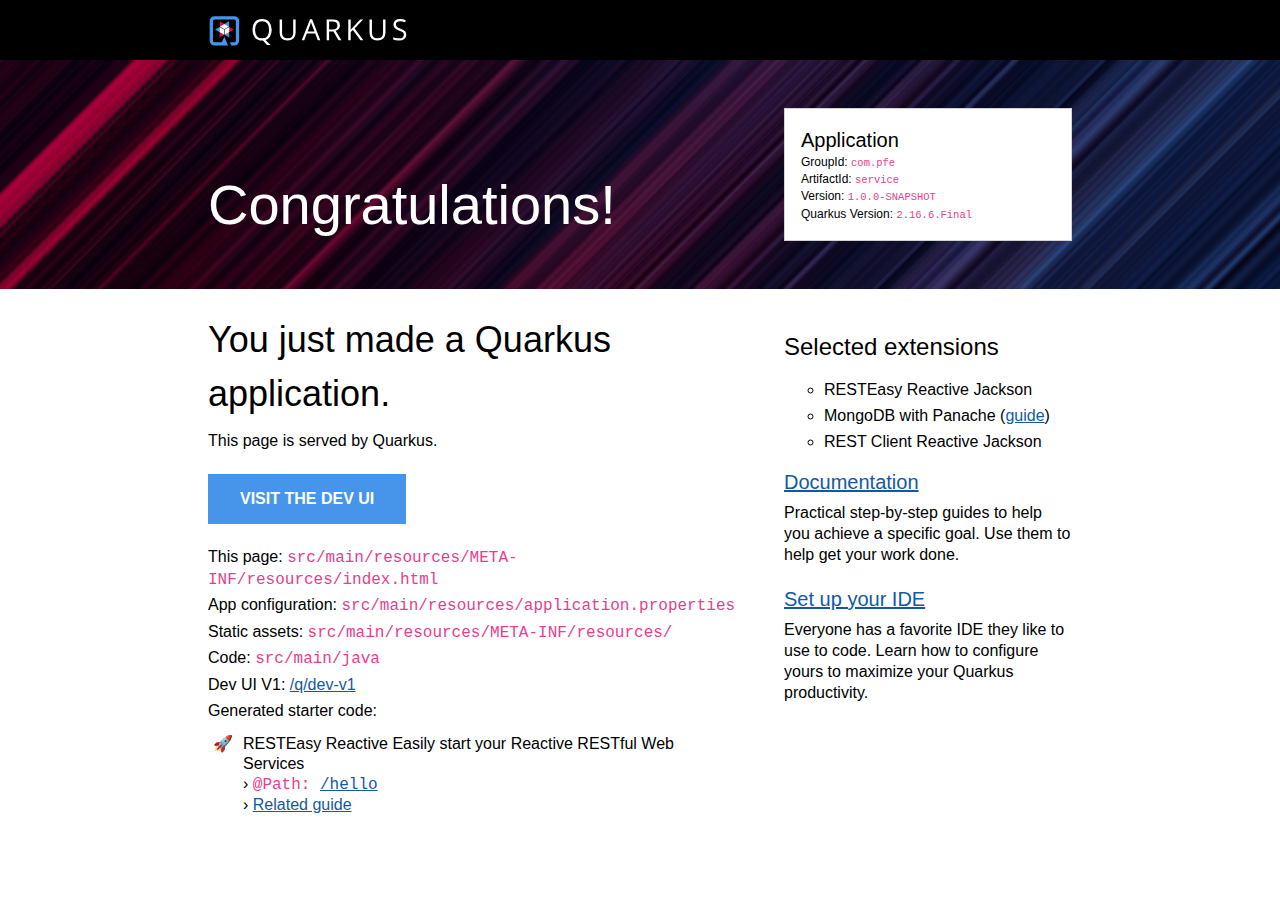
<file: event/src/main/resources/META-INF/resources/index.html>
<!DOCTYPE html>
<html lang="en">
    <head>
        <meta charset="UTF-8">
        <title>service - 1.0.0-SNAPSHOT</title>
        <style>
            body {
                margin: 0;
                font-family: Roboto, "Helvetica Neue", Arial, sans-serif;
            }
            code {
                font-family: "Courier New", monospace;
                color: #e83e8c;
                word-break: break-word;
            }
            h1, h2, h3, h4, h5, h6 {
                margin-bottom: 0.5rem;
                font-weight: 400;
                line-height: 1.5;
            }
            h1 { font-size: 2.25rem; }
            h2 { font-size: 1.6rem }
            h3 { font-size: 1.5rem }
            h4 { font-size: 1.4rem }
            h5 { font-size: 1.25rem }
            h6 { font-size: 1rem }
            p {
                padding: .15rem 0;
                margin: 0;
                line-height: 1.3rem;
            }
            a {
                text-decoration: underline;
                color: #1259A5;
            }
            a:hover, a:active { color: #c00; }
            .grid {
                display: grid;
                grid-template-columns: repeat(12, 1fr);
                clear: both;
            }
            .header-wrapper {
                padding: 0 13rem;
                background: black;
            }
            .banner-wrapper {
                padding: 0 13rem;
                background: url([data-uri]) repeat-x, #0D1C2C;
            }
            .content-wrapper {
                padding: 0 13rem;
                background: white;
            }
            .header {
                background-position: 0 1rem;
                min-height: 60px;
                grid-column: span 12;
            }
            #quarkus-logo-svg {
                width: 200px;
                height: 30px;
                padding-top: 1rem;
            }
            .banner {
                grid-column: span 12;
                padding: 2rem 0;
            }
            .callout {
                color: white;
                font-size: 3.5rem;
                margin: 0;
                padding-top: 5rem;
                grid-column: span 8;
            }
            .app-details {
                margin: 1rem 0;
                border: 1px solid lightgrey;
                padding: 1rem;
                background: white;
                font-size: .75rem;
                font-weight: 300;
                grid-column: span 4;
            }
            .app-details code { font-size: 87.5%; }
            .app-details ul {
                list-style-type: none;
                padding: 0;
                margin: 0;
            }
            .app-details ul li { margin-bottom: 0.2rem; }
            .app-details h5 {
                margin: 0;
                padding: 0;
            }
            .left-column {
                grid-column: span 8;
                padding-right: 3rem;
            }
            .left-column p {
                padding: .15rem 0;
                margin: 0;
                font-weight: 300;
            }
            .left-column ul {
                margin: 0;
                padding: 10px 0 0 25px;
                list-style-type: "\1F680";
                font-weight: 300;
            }
            .left-column li { padding-left: 10px; }
            .left-column .cta-button {
                margin: 20px 0;
                display: inline-block;
                padding: 1rem 2rem;
                background-color: #4695EB;
                font-weight: 600;
                color: white;
                text-decoration: none;
                text-transform: uppercase;
            }
            .right-column {
                grid-column: span 4;
                margin-top: 1rem;
                font-weight: 200;
            }
            .right-column h5 {
                padding: 1rem 0 .25rem 0;
                margin: 0;
                font-weight: 300;
            }
            .right-column h3 { font-weight: 400;}
            .right-column ul {
                margin: 0;
                list-style-type: circle;
            }
            .right-column li {
                padding: .5rem 0 0 0;
            }
            .provided-code {
                line-height: 20px;
            }
            .provided-code b {
                font-weight: 400;
                margin-bottom: 15px;
            }
            @media screen and (max-width: 1023px) {
                .header-wrapper {
                    padding: 0 1rem;
                    background: black;
                }
                .banner-wrapper { padding: 0 1rem; }
                .content-wrapper {
                    padding: 0 1rem;
                    background: white;
                }
                .left-column {
                    grid-column: span 12;
                }
                .right-column {
                    grid-column: span 12;
                    margin: 3rem 0;
                }
                .callout {
                    color: white;
                    font-size: 3.5rem;
                    margin: 0;
                    padding: 1rem 0;
                    grid-column: span 12;
                }
                .app-details {
                    margin: 1rem 0;
                    border: 1px solid lightgrey;
                    padding: 1rem;
                    background: white;
                    font-size: 1rem;
                    font-weight: 300;
                    grid-column: span 12;
                }
            }
        </style>
    </head>
    <body>
        <div class="header-wrapper">
            <div class="grid">
                <div class="header">
                    <svg id="quarkus-logo-svg" data-name="Quarkus Logo" xmlns="http://www.w3.org/2000/svg" viewBox="0 0 1280 195">
                        <defs>
                            <style>.cls-1 {
                                fill: #fff;
                            }

                            .cls-2 {
                                fill: #4695eb;
                            }

                            .cls-3 {
                                fill: #ff004a;
                            }</style>
                        </defs>
                        <title>quarkus_logo_horizontal_rgb_1280px_reverse</title>
                        <path class="cls-1"
                              d="M404,89.39q0,25.9-10.49,43.07a52.31,52.31,0,0,1-29.61,23.24l32.3,33.39H373.29l-26.45-30.44-5.11.19q-30,0-46.27-18.22T279.17,89.2q0-32.93,16.34-51.05T341.92,20q29.24,0,45.66,18.45T404,89.39Zm-108.14,0q0,27.39,11.74,41.55t34.11,14.15q22.56,0,34.07-14.11t11.51-41.59q0-27.21-11.47-41.27T341.92,34.05q-22.56,0-34.3,14.16T295.88,89.39Z"/>
                        <path class="cls-1"
                              d="M559.56,22.15V109.4q0,23.05-14,36.25T507,158.84q-24.51,0-37.92-13.29T455.7,109V22.15h15.78v88q0,16.88,9.28,25.91t27.29,9q17.16,0,26.45-9.08T543.78,110V22.15Z"/>
                        <path class="cls-1"
                              d="M703.6,157,686.7,114.1H632.31L615.6,157h-16L653.29,21.6h13.27L719.93,157Zm-21.82-57L666,58.21q-3.07-7.92-6.32-19.46a172.55,172.55,0,0,1-5.85,19.46l-16,41.78Z"/>
                        <path class="cls-1"
                              d="M777.19,100.92V157H761.4V22.15h37.23q25,0,36.89,9.5t11.93,28.59q0,26.74-27.29,36.16L857,157H838.35l-32.86-56.07Zm0-13.47h21.62q16.71,0,24.51-6.6t7.79-19.78q0-13.37-7.93-19.27T797.7,35.89H777.19Z"/>
                        <path class="cls-1"
                              d="M999.75,157H981.18L931.71,91.6l-14.2,12.54V157H901.73V22.15h15.78V89l61.54-66.87h18.66L943.13,80.72Z"/>
                        <path class="cls-1"
                              d="M1143.69,22.15V109.4q0,23.05-14,36.25t-38.52,13.19q-24.5,0-37.92-13.29T1039.82,109V22.15h15.78v88q0,16.88,9.28,25.91t27.29,9q17.17,0,26.46-9.08t9.28-26.06V22.15Z"/>
                        <path class="cls-1"
                              d="M1279,121.11q0,17.8-13,27.76t-35.28,10q-24.13,0-37.13-6.18V137.53a97.82,97.82,0,0,0,18.2,5.53,95.67,95.67,0,0,0,19.49,2q15.78,0,23.76-6t8-16.55q0-7-2.83-11.48t-9.46-8.26q-6.65-3.78-20.19-8.58-18.94-6.72-27.06-16t-8.12-24.07q0-15.58,11.79-24.81t31.18-9.22a92.55,92.55,0,0,1,37.22,7.37l-4.91,13.65q-16.82-7-32.68-7-12.53,0-19.58,5.35t-7.06,14.85q0,7,2.6,11.48t8.77,8.21q6.18,3.73,18.89,8.26,21.36,7.56,29.38,16.23T1279,121.11Z"/>
                        <polygon class="cls-2" points="126.05 34.6 96.61 51.59 126.05 68.59 126.05 34.6"/>
                        <polygon class="cls-3" points="67.17 34.6 67.17 68.59 96.61 51.59 67.17 34.6"/>
                        <polygon class="cls-1" points="126.05 68.59 96.61 51.59 67.17 68.59 96.61 85.59 126.05 68.59"/>
                        <polygon class="cls-2" points="36.13 88.36 65.57 105.36 65.57 71.37 36.13 88.36"/>
                        <polygon class="cls-3" points="65.57 139.35 95.01 122.36 65.57 105.36 65.57 139.35"/>
                        <polygon class="cls-1" points="65.57 71.37 65.57 105.36 95.01 122.36 95.01 88.36 65.57 71.37"/>
                        <polygon class="cls-2" points="127.65 139.35 127.65 105.36 98.21 122.36 127.65 139.35"/>
                        <polygon class="cls-3" points="157.09 88.36 127.65 71.37 127.65 105.36 157.09 88.36"/>
                        <polygon class="cls-1" points="98.21 122.36 127.65 105.36 127.65 71.37 98.21 88.36 98.21 122.36"/>
                        <path class="cls-2"
                              d="M160.5,1H32.72A31.81,31.81,0,0,0,1,32.72V160.5a31.81,31.81,0,0,0,31.72,31.72h87.51L96.61,134.85,79.48,171.07H32.72A10.71,10.71,0,0,1,22.15,160.5V32.72A10.71,10.71,0,0,1,32.72,22.15H160.5a10.71,10.71,0,0,1,10.57,10.57V160.5a10.71,10.71,0,0,1-10.57,10.57H132.77l8.71,21.15h19a31.81,31.81,0,0,0,31.72-31.72V32.72A31.81,31.81,0,0,0,160.5,1Z"/>
                    </svg>
                </div>
            </div>
        </div>
        <div class="banner-wrapper">
            <div class="grid">
                <div class="banner">
                    <div class="grid">
                        <div class="callout">Congratulations!</div>
                        <div class="app-details">
                            <h5>Application</h5>
                            <ul>
                                <li>GroupId: <code>com.pfe</code></li>
                                <li>ArtifactId: <code>service</code></li>
                                <li>Version: <code>1.0.0-SNAPSHOT</code></li>
                                <li>Quarkus Version: <code>2.16.6.Final</code></li>
                            </ul>
                        </div>
                    </div>
                </div>
            </div>
        </div>
        <div class="content-wrapper">
            <div class="grid">
                <div class="left-column">
                    <h1>You just made a Quarkus application.</h1>
                    <p>This page is served by Quarkus.</p>
                    <a href="/q/dev-ui/" class="cta-button">Visit the Dev UI</a>
                    <p>This page: <code>src/main/resources/META-INF/resources/index.html</code></p>
                    <p>App configuration: <code>src/main/resources/application.properties</code></p>
                    <p>Static assets: <code>src/main/resources/META-INF/resources/</code></p>
                    <p>Code: <code>src/main/java</code></p>
                    <p>Dev UI V1: <a href="/q/dev-v1/">/q/dev-v1</a></p>
                    <p>Generated starter code:</p>
                    <ul class="provided-code">
                                <li class="provided-code">
            <b>RESTEasy Reactive</b>&nbsp;Easily start your Reactive RESTful Web Services
            <br />&rsaquo; <code>@Path: <a href="/hello" class="path-link" target="_blank">/hello</a></code>
            <br />&rsaquo; <a href="https://quarkus.io/guides/getting-started-reactive#reactive-jax-rs-resources" class="guide-link" target="_blank">Related guide</a>
        </li>

                    </ul>
                </div>
                <div class="right-column">
                    <h3>Selected extensions</h3>
                    <ul>
                        <li title="Jackson serialization support for RESTEasy Reactive. This extension is not compatible with the quarkus-resteasy extension, or any of the extensions that depend on it">RESTEasy Reactive Jackson</li>
                        <li title="Simplify your persistence code for MongoDB via the active record or the repository pattern">MongoDB with Panache (<a href="https://quarkus.io/guides/mongodb-panache" target="_blank">guide</a>)</li>
                        <li title="Jackson serialization support for REST Client Reactive">REST Client Reactive Jackson</li>
                    </ul>
                    <h5><a href="https://quarkus.io/guides/">Documentation</a></h5>
                    <p>Practical step-by-step guides to help you achieve a specific goal. Use them to help get your work
                        done.</p>
                    <h5><a href="https://quarkus.io/guides/maven-tooling">Set up your IDE</a></h5>
                    <p>Everyone has a favorite IDE they like to use to code. Learn how to configure yours to maximize your
                        Quarkus productivity.</p>
                </div>
            </div>
        </div>
    </body>
</html>
</file>
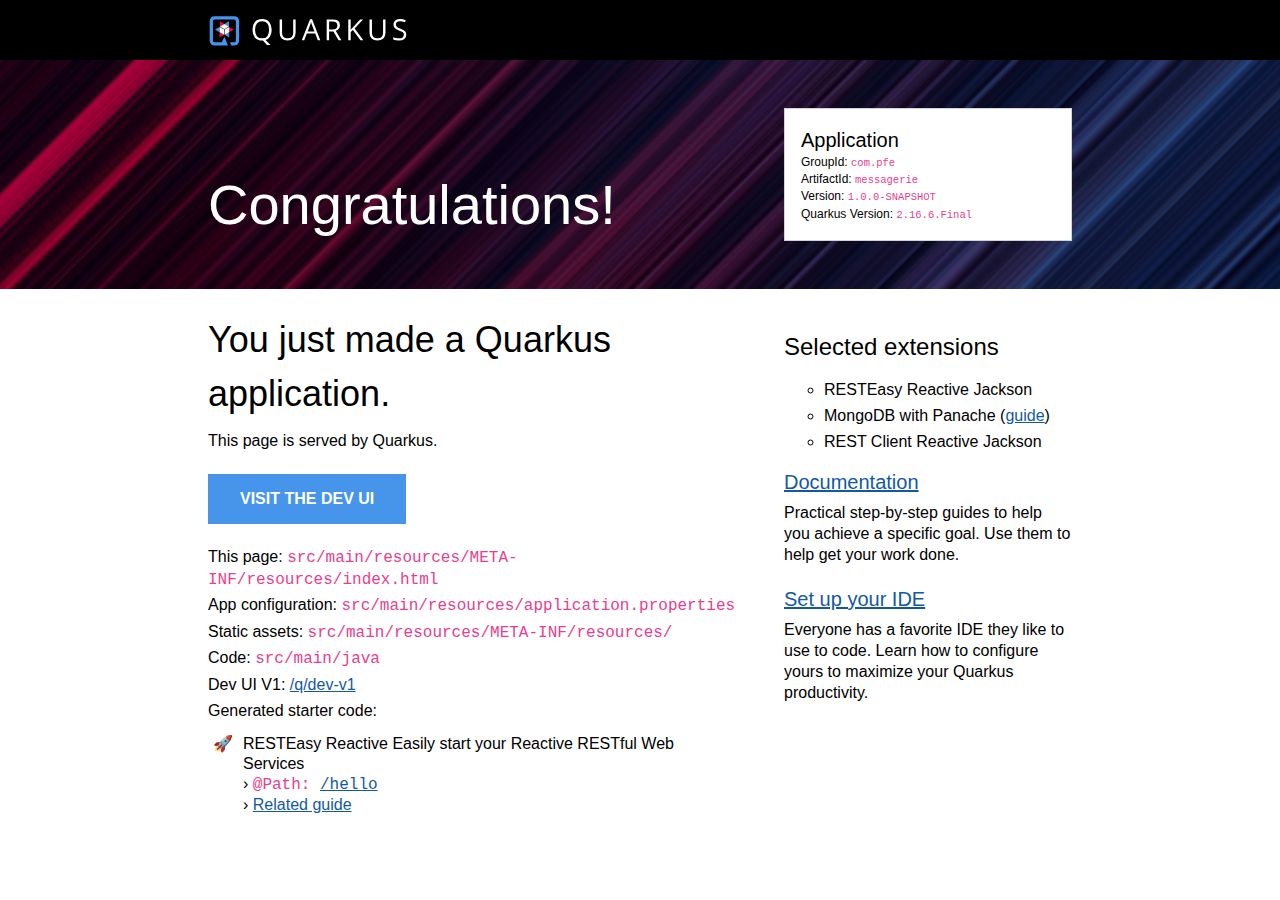
<file: messagerie/src/main/resources/META-INF/resources/index.html>
<!DOCTYPE html>
<html lang="en">
    <head>
        <meta charset="UTF-8">
        <title>messagerie - 1.0.0-SNAPSHOT</title>
        <style>
            body {
                margin: 0;
                font-family: Roboto, "Helvetica Neue", Arial, sans-serif;
            }
            code {
                font-family: "Courier New", monospace;
                color: #e83e8c;
                word-break: break-word;
            }
            h1, h2, h3, h4, h5, h6 {
                margin-bottom: 0.5rem;
                font-weight: 400;
                line-height: 1.5;
            }
            h1 { font-size: 2.25rem; }
            h2 { font-size: 1.6rem }
            h3 { font-size: 1.5rem }
            h4 { font-size: 1.4rem }
            h5 { font-size: 1.25rem }
            h6 { font-size: 1rem }
            p {
                padding: .15rem 0;
                margin: 0;
                line-height: 1.3rem;
            }
            a {
                text-decoration: underline;
                color: #1259A5;
            }
            a:hover, a:active { color: #c00; }
            .grid {
                display: grid;
                grid-template-columns: repeat(12, 1fr);
                clear: both;
            }
            .header-wrapper {
                padding: 0 13rem;
                background: black;
            }
            .banner-wrapper {
                padding: 0 13rem;
                background: url([data-uri]) repeat-x, #0D1C2C;
            }
            .content-wrapper {
                padding: 0 13rem;
                background: white;
            }
            .header {
                background-position: 0 1rem;
                min-height: 60px;
                grid-column: span 12;
            }
            #quarkus-logo-svg {
                width: 200px;
                height: 30px;
                padding-top: 1rem;
            }
            .banner {
                grid-column: span 12;
                padding: 2rem 0;
            }
            .callout {
                color: white;
                font-size: 3.5rem;
                margin: 0;
                padding-top: 5rem;
                grid-column: span 8;
            }
            .app-details {
                margin: 1rem 0;
                border: 1px solid lightgrey;
                padding: 1rem;
                background: white;
                font-size: .75rem;
                font-weight: 300;
                grid-column: span 4;
            }
            .app-details code { font-size: 87.5%; }
            .app-details ul {
                list-style-type: none;
                padding: 0;
                margin: 0;
            }
            .app-details ul li { margin-bottom: 0.2rem; }
            .app-details h5 {
                margin: 0;
                padding: 0;
            }
            .left-column {
                grid-column: span 8;
                padding-right: 3rem;
            }
            .left-column p {
                padding: .15rem 0;
                margin: 0;
                font-weight: 300;
            }
            .left-column ul {
                margin: 0;
                padding: 10px 0 0 25px;
                list-style-type: "\1F680";
                font-weight: 300;
            }
            .left-column li { padding-left: 10px; }
            .left-column .cta-button {
                margin: 20px 0;
                display: inline-block;
                padding: 1rem 2rem;
                background-color: #4695EB;
                font-weight: 600;
                color: white;
                text-decoration: none;
                text-transform: uppercase;
            }
            .right-column {
                grid-column: span 4;
                margin-top: 1rem;
                font-weight: 200;
            }
            .right-column h5 {
                padding: 1rem 0 .25rem 0;
                margin: 0;
                font-weight: 300;
            }
            .right-column h3 { font-weight: 400;}
            .right-column ul {
                margin: 0;
                list-style-type: circle;
            }
            .right-column li {
                padding: .5rem 0 0 0;
            }
            .provided-code {
                line-height: 20px;
            }
            .provided-code b {
                font-weight: 400;
                margin-bottom: 15px;
            }
            @media screen and (max-width: 1023px) {
                .header-wrapper {
                    padding: 0 1rem;
                    background: black;
                }
                .banner-wrapper { padding: 0 1rem; }
                .content-wrapper {
                    padding: 0 1rem;
                    background: white;
                }
                .left-column {
                    grid-column: span 12;
                }
                .right-column {
                    grid-column: span 12;
                    margin: 3rem 0;
                }
                .callout {
                    color: white;
                    font-size: 3.5rem;
                    margin: 0;
                    padding: 1rem 0;
                    grid-column: span 12;
                }
                .app-details {
                    margin: 1rem 0;
                    border: 1px solid lightgrey;
                    padding: 1rem;
                    background: white;
                    font-size: 1rem;
                    font-weight: 300;
                    grid-column: span 12;
                }
            }
        </style>
    </head>
    <body>
        <div class="header-wrapper">
            <div class="grid">
                <div class="header">
                    <svg id="quarkus-logo-svg" data-name="Quarkus Logo" xmlns="http://www.w3.org/2000/svg" viewBox="0 0 1280 195">
                        <defs>
                            <style>.cls-1 {
                                fill: #fff;
                            }

                            .cls-2 {
                                fill: #4695eb;
                            }

                            .cls-3 {
                                fill: #ff004a;
                            }</style>
                        </defs>
                        <title>quarkus_logo_horizontal_rgb_1280px_reverse</title>
                        <path class="cls-1"
                              d="M404,89.39q0,25.9-10.49,43.07a52.31,52.31,0,0,1-29.61,23.24l32.3,33.39H373.29l-26.45-30.44-5.11.19q-30,0-46.27-18.22T279.17,89.2q0-32.93,16.34-51.05T341.92,20q29.24,0,45.66,18.45T404,89.39Zm-108.14,0q0,27.39,11.74,41.55t34.11,14.15q22.56,0,34.07-14.11t11.51-41.59q0-27.21-11.47-41.27T341.92,34.05q-22.56,0-34.3,14.16T295.88,89.39Z"/>
                        <path class="cls-1"
                              d="M559.56,22.15V109.4q0,23.05-14,36.25T507,158.84q-24.51,0-37.92-13.29T455.7,109V22.15h15.78v88q0,16.88,9.28,25.91t27.29,9q17.16,0,26.45-9.08T543.78,110V22.15Z"/>
                        <path class="cls-1"
                              d="M703.6,157,686.7,114.1H632.31L615.6,157h-16L653.29,21.6h13.27L719.93,157Zm-21.82-57L666,58.21q-3.07-7.92-6.32-19.46a172.55,172.55,0,0,1-5.85,19.46l-16,41.78Z"/>
                        <path class="cls-1"
                              d="M777.19,100.92V157H761.4V22.15h37.23q25,0,36.89,9.5t11.93,28.59q0,26.74-27.29,36.16L857,157H838.35l-32.86-56.07Zm0-13.47h21.62q16.71,0,24.51-6.6t7.79-19.78q0-13.37-7.93-19.27T797.7,35.89H777.19Z"/>
                        <path class="cls-1"
                              d="M999.75,157H981.18L931.71,91.6l-14.2,12.54V157H901.73V22.15h15.78V89l61.54-66.87h18.66L943.13,80.72Z"/>
                        <path class="cls-1"
                              d="M1143.69,22.15V109.4q0,23.05-14,36.25t-38.52,13.19q-24.5,0-37.92-13.29T1039.82,109V22.15h15.78v88q0,16.88,9.28,25.91t27.29,9q17.17,0,26.46-9.08t9.28-26.06V22.15Z"/>
                        <path class="cls-1"
                              d="M1279,121.11q0,17.8-13,27.76t-35.28,10q-24.13,0-37.13-6.18V137.53a97.82,97.82,0,0,0,18.2,5.53,95.67,95.67,0,0,0,19.49,2q15.78,0,23.76-6t8-16.55q0-7-2.83-11.48t-9.46-8.26q-6.65-3.78-20.19-8.58-18.94-6.72-27.06-16t-8.12-24.07q0-15.58,11.79-24.81t31.18-9.22a92.55,92.55,0,0,1,37.22,7.37l-4.91,13.65q-16.82-7-32.68-7-12.53,0-19.58,5.35t-7.06,14.85q0,7,2.6,11.48t8.77,8.21q6.18,3.73,18.89,8.26,21.36,7.56,29.38,16.23T1279,121.11Z"/>
                        <polygon class="cls-2" points="126.05 34.6 96.61 51.59 126.05 68.59 126.05 34.6"/>
                        <polygon class="cls-3" points="67.17 34.6 67.17 68.59 96.61 51.59 67.17 34.6"/>
                        <polygon class="cls-1" points="126.05 68.59 96.61 51.59 67.17 68.59 96.61 85.59 126.05 68.59"/>
                        <polygon class="cls-2" points="36.13 88.36 65.57 105.36 65.57 71.37 36.13 88.36"/>
                        <polygon class="cls-3" points="65.57 139.35 95.01 122.36 65.57 105.36 65.57 139.35"/>
                        <polygon class="cls-1" points="65.57 71.37 65.57 105.36 95.01 122.36 95.01 88.36 65.57 71.37"/>
                        <polygon class="cls-2" points="127.65 139.35 127.65 105.36 98.21 122.36 127.65 139.35"/>
                        <polygon class="cls-3" points="157.09 88.36 127.65 71.37 127.65 105.36 157.09 88.36"/>
                        <polygon class="cls-1" points="98.21 122.36 127.65 105.36 127.65 71.37 98.21 88.36 98.21 122.36"/>
                        <path class="cls-2"
                              d="M160.5,1H32.72A31.81,31.81,0,0,0,1,32.72V160.5a31.81,31.81,0,0,0,31.72,31.72h87.51L96.61,134.85,79.48,171.07H32.72A10.71,10.71,0,0,1,22.15,160.5V32.72A10.71,10.71,0,0,1,32.72,22.15H160.5a10.71,10.71,0,0,1,10.57,10.57V160.5a10.71,10.71,0,0,1-10.57,10.57H132.77l8.71,21.15h19a31.81,31.81,0,0,0,31.72-31.72V32.72A31.81,31.81,0,0,0,160.5,1Z"/>
                    </svg>
                </div>
            </div>
        </div>
        <div class="banner-wrapper">
            <div class="grid">
                <div class="banner">
                    <div class="grid">
                        <div class="callout">Congratulations!</div>
                        <div class="app-details">
                            <h5>Application</h5>
                            <ul>
                                <li>GroupId: <code>com.pfe</code></li>
                                <li>ArtifactId: <code>messagerie</code></li>
                                <li>Version: <code>1.0.0-SNAPSHOT</code></li>
                                <li>Quarkus Version: <code>2.16.6.Final</code></li>
                            </ul>
                        </div>
                    </div>
                </div>
            </div>
        </div>
        <div class="content-wrapper">
            <div class="grid">
                <div class="left-column">
                    <h1>You just made a Quarkus application.</h1>
                    <p>This page is served by Quarkus.</p>
                    <a href="/q/dev-ui/" class="cta-button">Visit the Dev UI</a>
                    <p>This page: <code>src/main/resources/META-INF/resources/index.html</code></p>
                    <p>App configuration: <code>src/main/resources/application.properties</code></p>
                    <p>Static assets: <code>src/main/resources/META-INF/resources/</code></p>
                    <p>Code: <code>src/main/java</code></p>
                    <p>Dev UI V1: <a href="/q/dev-v1/">/q/dev-v1</a></p>
                    <p>Generated starter code:</p>
                    <ul class="provided-code">
                                <li class="provided-code">
            <b>RESTEasy Reactive</b>&nbsp;Easily start your Reactive RESTful Web Services
            <br />&rsaquo; <code>@Path: <a href="/hello" class="path-link" target="_blank">/hello</a></code>
            <br />&rsaquo; <a href="https://quarkus.io/guides/getting-started-reactive#reactive-jax-rs-resources" class="guide-link" target="_blank">Related guide</a>
        </li>

                    </ul>
                </div>
                <div class="right-column">
                    <h3>Selected extensions</h3>
                    <ul>
                        <li title="Jackson serialization support for RESTEasy Reactive. This extension is not compatible with the quarkus-resteasy extension, or any of the extensions that depend on it">RESTEasy Reactive Jackson</li>
                        <li title="Simplify your persistence code for MongoDB via the active record or the repository pattern">MongoDB with Panache (<a href="https://quarkus.io/guides/mongodb-panache" target="_blank">guide</a>)</li>
                        <li title="Jackson serialization support for REST Client Reactive">REST Client Reactive Jackson</li>
                    </ul>
                    <h5><a href="https://quarkus.io/guides/">Documentation</a></h5>
                    <p>Practical step-by-step guides to help you achieve a specific goal. Use them to help get your work
                        done.</p>
                    <h5><a href="https://quarkus.io/guides/maven-tooling">Set up your IDE</a></h5>
                    <p>Everyone has a favorite IDE they like to use to code. Learn how to configure yours to maximize your
                        Quarkus productivity.</p>
                </div>
            </div>
        </div>
    </body>
</html>
</file>
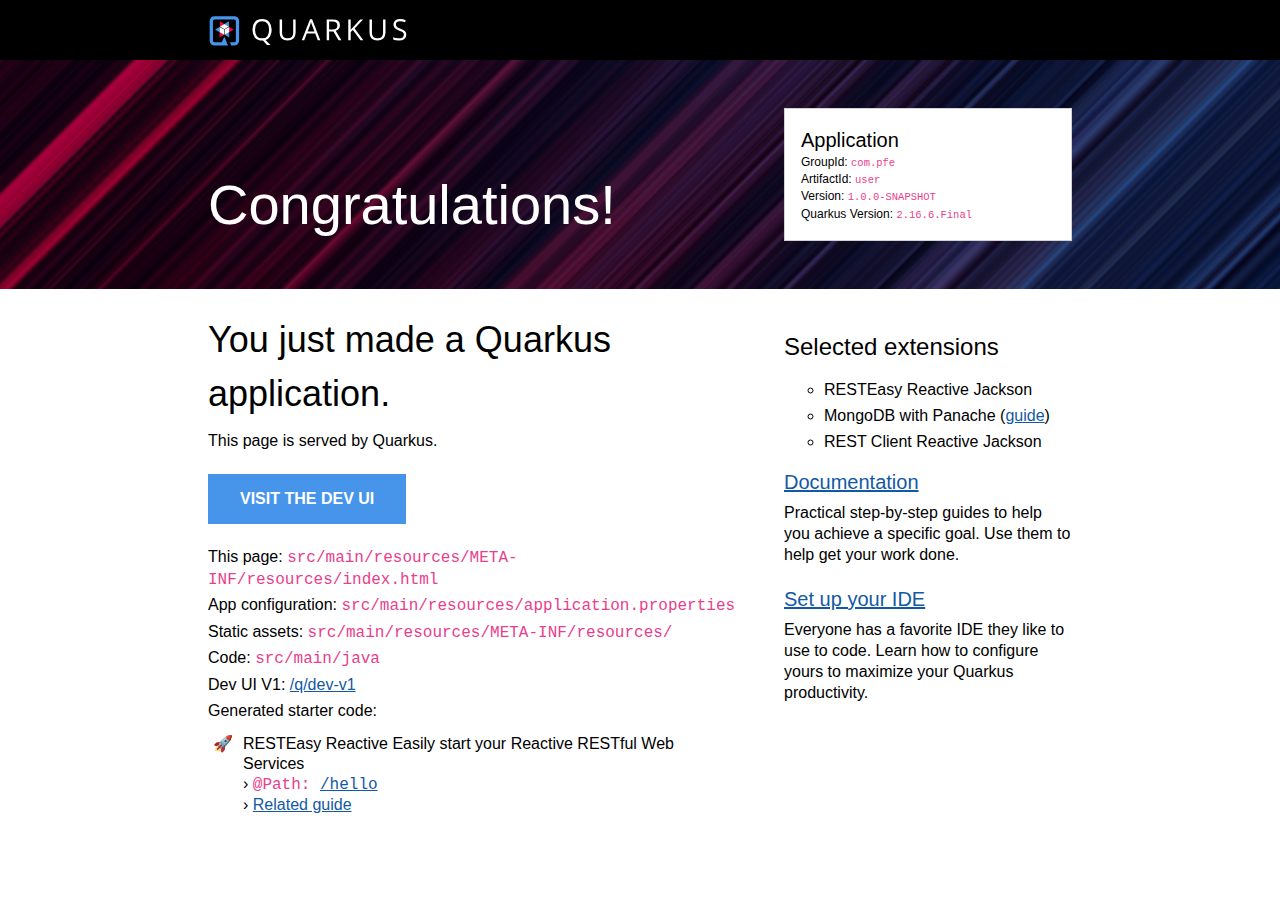
<file: newsletter/src/main/resources/META-INF/resources/index.html>
<!DOCTYPE html>
<html lang="en">
    <head>
        <meta charset="UTF-8">
        <title>user - 1.0.0-SNAPSHOT</title>
        <style>
            body {
                margin: 0;
                font-family: Roboto, "Helvetica Neue", Arial, sans-serif;
            }
            code {
                font-family: "Courier New", monospace;
                color: #e83e8c;
                word-break: break-word;
            }
            h1, h2, h3, h4, h5, h6 {
                margin-bottom: 0.5rem;
                font-weight: 400;
                line-height: 1.5;
            }
            h1 { font-size: 2.25rem; }
            h2 { font-size: 1.6rem }
            h3 { font-size: 1.5rem }
            h4 { font-size: 1.4rem }
            h5 { font-size: 1.25rem }
            h6 { font-size: 1rem }
            p {
                padding: .15rem 0;
                margin: 0;
                line-height: 1.3rem;
            }
            a {
                text-decoration: underline;
                color: #1259A5;
            }
            a:hover, a:active { color: #c00; }
            .grid {
                display: grid;
                grid-template-columns: repeat(12, 1fr);
                clear: both;
            }
            .header-wrapper {
                padding: 0 13rem;
                background: black;
            }
            .banner-wrapper {
                padding: 0 13rem;
                background: url([data-uri]) repeat-x, #0D1C2C;
            }
            .content-wrapper {
                padding: 0 13rem;
                background: white;
            }
            .header {
                background-position: 0 1rem;
                min-height: 60px;
                grid-column: span 12;
            }
            #quarkus-logo-svg {
                width: 200px;
                height: 30px;
                padding-top: 1rem;
            }
            .banner {
                grid-column: span 12;
                padding: 2rem 0;
            }
            .callout {
                color: white;
                font-size: 3.5rem;
                margin: 0;
                padding-top: 5rem;
                grid-column: span 8;
            }
            .app-details {
                margin: 1rem 0;
                border: 1px solid lightgrey;
                padding: 1rem;
                background: white;
                font-size: .75rem;
                font-weight: 300;
                grid-column: span 4;
            }
            .app-details code { font-size: 87.5%; }
            .app-details ul {
                list-style-type: none;
                padding: 0;
                margin: 0;
            }
            .app-details ul li { margin-bottom: 0.2rem; }
            .app-details h5 {
                margin: 0;
                padding: 0;
            }
            .left-column {
                grid-column: span 8;
                padding-right: 3rem;
            }
            .left-column p {
                padding: .15rem 0;
                margin: 0;
                font-weight: 300;
            }
            .left-column ul {
                margin: 0;
                padding: 10px 0 0 25px;
                list-style-type: "\1F680";
                font-weight: 300;
            }
            .left-column li { padding-left: 10px; }
            .left-column .cta-button {
                margin: 20px 0;
                display: inline-block;
                padding: 1rem 2rem;
                background-color: #4695EB;
                font-weight: 600;
                color: white;
                text-decoration: none;
                text-transform: uppercase;
            }
            .right-column {
                grid-column: span 4;
                margin-top: 1rem;
                font-weight: 200;
            }
            .right-column h5 {
                padding: 1rem 0 .25rem 0;
                margin: 0;
                font-weight: 300;
            }
            .right-column h3 { font-weight: 400;}
            .right-column ul {
                margin: 0;
                list-style-type: circle;
            }
            .right-column li {
                padding: .5rem 0 0 0;
            }
            .provided-code {
                line-height: 20px;
            }
            .provided-code b {
                font-weight: 400;
                margin-bottom: 15px;
            }
            @media screen and (max-width: 1023px) {
                .header-wrapper {
                    padding: 0 1rem;
                    background: black;
                }
                .banner-wrapper { padding: 0 1rem; }
                .content-wrapper {
                    padding: 0 1rem;
                    background: white;
                }
                .left-column {
                    grid-column: span 12;
                }
                .right-column {
                    grid-column: span 12;
                    margin: 3rem 0;
                }
                .callout {
                    color: white;
                    font-size: 3.5rem;
                    margin: 0;
                    padding: 1rem 0;
                    grid-column: span 12;
                }
                .app-details {
                    margin: 1rem 0;
                    border: 1px solid lightgrey;
                    padding: 1rem;
                    background: white;
                    font-size: 1rem;
                    font-weight: 300;
                    grid-column: span 12;
                }
            }
        </style>
    </head>
    <body>
        <div class="header-wrapper">
            <div class="grid">
                <div class="header">
                    <svg id="quarkus-logo-svg" data-name="Quarkus Logo" xmlns="http://www.w3.org/2000/svg" viewBox="0 0 1280 195">
                        <defs>
                            <style>.cls-1 {
                                fill: #fff;
                            }

                            .cls-2 {
                                fill: #4695eb;
                            }

                            .cls-3 {
                                fill: #ff004a;
                            }</style>
                        </defs>
                        <title>quarkus_logo_horizontal_rgb_1280px_reverse</title>
                        <path class="cls-1"
                              d="M404,89.39q0,25.9-10.49,43.07a52.31,52.31,0,0,1-29.61,23.24l32.3,33.39H373.29l-26.45-30.44-5.11.19q-30,0-46.27-18.22T279.17,89.2q0-32.93,16.34-51.05T341.92,20q29.24,0,45.66,18.45T404,89.39Zm-108.14,0q0,27.39,11.74,41.55t34.11,14.15q22.56,0,34.07-14.11t11.51-41.59q0-27.21-11.47-41.27T341.92,34.05q-22.56,0-34.3,14.16T295.88,89.39Z"/>
                        <path class="cls-1"
                              d="M559.56,22.15V109.4q0,23.05-14,36.25T507,158.84q-24.51,0-37.92-13.29T455.7,109V22.15h15.78v88q0,16.88,9.28,25.91t27.29,9q17.16,0,26.45-9.08T543.78,110V22.15Z"/>
                        <path class="cls-1"
                              d="M703.6,157,686.7,114.1H632.31L615.6,157h-16L653.29,21.6h13.27L719.93,157Zm-21.82-57L666,58.21q-3.07-7.92-6.32-19.46a172.55,172.55,0,0,1-5.85,19.46l-16,41.78Z"/>
                        <path class="cls-1"
                              d="M777.19,100.92V157H761.4V22.15h37.23q25,0,36.89,9.5t11.93,28.59q0,26.74-27.29,36.16L857,157H838.35l-32.86-56.07Zm0-13.47h21.62q16.71,0,24.51-6.6t7.79-19.78q0-13.37-7.93-19.27T797.7,35.89H777.19Z"/>
                        <path class="cls-1"
                              d="M999.75,157H981.18L931.71,91.6l-14.2,12.54V157H901.73V22.15h15.78V89l61.54-66.87h18.66L943.13,80.72Z"/>
                        <path class="cls-1"
                              d="M1143.69,22.15V109.4q0,23.05-14,36.25t-38.52,13.19q-24.5,0-37.92-13.29T1039.82,109V22.15h15.78v88q0,16.88,9.28,25.91t27.29,9q17.17,0,26.46-9.08t9.28-26.06V22.15Z"/>
                        <path class="cls-1"
                              d="M1279,121.11q0,17.8-13,27.76t-35.28,10q-24.13,0-37.13-6.18V137.53a97.82,97.82,0,0,0,18.2,5.53,95.67,95.67,0,0,0,19.49,2q15.78,0,23.76-6t8-16.55q0-7-2.83-11.48t-9.46-8.26q-6.65-3.78-20.19-8.58-18.94-6.72-27.06-16t-8.12-24.07q0-15.58,11.79-24.81t31.18-9.22a92.55,92.55,0,0,1,37.22,7.37l-4.91,13.65q-16.82-7-32.68-7-12.53,0-19.58,5.35t-7.06,14.85q0,7,2.6,11.48t8.77,8.21q6.18,3.73,18.89,8.26,21.36,7.56,29.38,16.23T1279,121.11Z"/>
                        <polygon class="cls-2" points="126.05 34.6 96.61 51.59 126.05 68.59 126.05 34.6"/>
                        <polygon class="cls-3" points="67.17 34.6 67.17 68.59 96.61 51.59 67.17 34.6"/>
                        <polygon class="cls-1" points="126.05 68.59 96.61 51.59 67.17 68.59 96.61 85.59 126.05 68.59"/>
                        <polygon class="cls-2" points="36.13 88.36 65.57 105.36 65.57 71.37 36.13 88.36"/>
                        <polygon class="cls-3" points="65.57 139.35 95.01 122.36 65.57 105.36 65.57 139.35"/>
                        <polygon class="cls-1" points="65.57 71.37 65.57 105.36 95.01 122.36 95.01 88.36 65.57 71.37"/>
                        <polygon class="cls-2" points="127.65 139.35 127.65 105.36 98.21 122.36 127.65 139.35"/>
                        <polygon class="cls-3" points="157.09 88.36 127.65 71.37 127.65 105.36 157.09 88.36"/>
                        <polygon class="cls-1" points="98.21 122.36 127.65 105.36 127.65 71.37 98.21 88.36 98.21 122.36"/>
                        <path class="cls-2"
                              d="M160.5,1H32.72A31.81,31.81,0,0,0,1,32.72V160.5a31.81,31.81,0,0,0,31.72,31.72h87.51L96.61,134.85,79.48,171.07H32.72A10.71,10.71,0,0,1,22.15,160.5V32.72A10.71,10.71,0,0,1,32.72,22.15H160.5a10.71,10.71,0,0,1,10.57,10.57V160.5a10.71,10.71,0,0,1-10.57,10.57H132.77l8.71,21.15h19a31.81,31.81,0,0,0,31.72-31.72V32.72A31.81,31.81,0,0,0,160.5,1Z"/>
                    </svg>
                </div>
            </div>
        </div>
        <div class="banner-wrapper">
            <div class="grid">
                <div class="banner">
                    <div class="grid">
                        <div class="callout">Congratulations!</div>
                        <div class="app-details">
                            <h5>Application</h5>
                            <ul>
                                <li>GroupId: <code>com.pfe</code></li>
                                <li>ArtifactId: <code>user</code></li>
                                <li>Version: <code>1.0.0-SNAPSHOT</code></li>
                                <li>Quarkus Version: <code>2.16.6.Final</code></li>
                            </ul>
                        </div>
                    </div>
                </div>
            </div>
        </div>
        <div class="content-wrapper">
            <div class="grid">
                <div class="left-column">
                    <h1>You just made a Quarkus application.</h1>
                    <p>This page is served by Quarkus.</p>
                    <a href="/q/dev-ui/" class="cta-button">Visit the Dev UI</a>
                    <p>This page: <code>src/main/resources/META-INF/resources/index.html</code></p>
                    <p>App configuration: <code>src/main/resources/application.properties</code></p>
                    <p>Static assets: <code>src/main/resources/META-INF/resources/</code></p>
                    <p>Code: <code>src/main/java</code></p>
                    <p>Dev UI V1: <a href="/q/dev-v1/">/q/dev-v1</a></p>
                    <p>Generated starter code:</p>
                    <ul class="provided-code">
                                <li class="provided-code">
            <b>RESTEasy Reactive</b>&nbsp;Easily start your Reactive RESTful Web Services
            <br />&rsaquo; <code>@Path: <a href="/hello" class="path-link" target="_blank">/hello</a></code>
            <br />&rsaquo; <a href="https://quarkus.io/guides/getting-started-reactive#reactive-jax-rs-resources" class="guide-link" target="_blank">Related guide</a>
        </li>

                    </ul>
                </div>
                <div class="right-column">
                    <h3>Selected extensions</h3>
                    <ul>
                        <li title="Jackson serialization support for RESTEasy Reactive. This extension is not compatible with the quarkus-resteasy extension, or any of the extensions that depend on it">RESTEasy Reactive Jackson</li>
                        <li title="Simplify your persistence code for MongoDB via the active record or the repository pattern">MongoDB with Panache (<a href="https://quarkus.io/guides/mongodb-panache" target="_blank">guide</a>)</li>
                        <li title="Jackson serialization support for REST Client Reactive">REST Client Reactive Jackson</li>
                    </ul>
                    <h5><a href="https://quarkus.io/guides/">Documentation</a></h5>
                    <p>Practical step-by-step guides to help you achieve a specific goal. Use them to help get your work
                        done.</p>
                    <h5><a href="https://quarkus.io/guides/maven-tooling">Set up your IDE</a></h5>
                    <p>Everyone has a favorite IDE they like to use to code. Learn how to configure yours to maximize your
                        Quarkus productivity.</p>
                </div>
            </div>
        </div>
    </body>
</html>
</file>
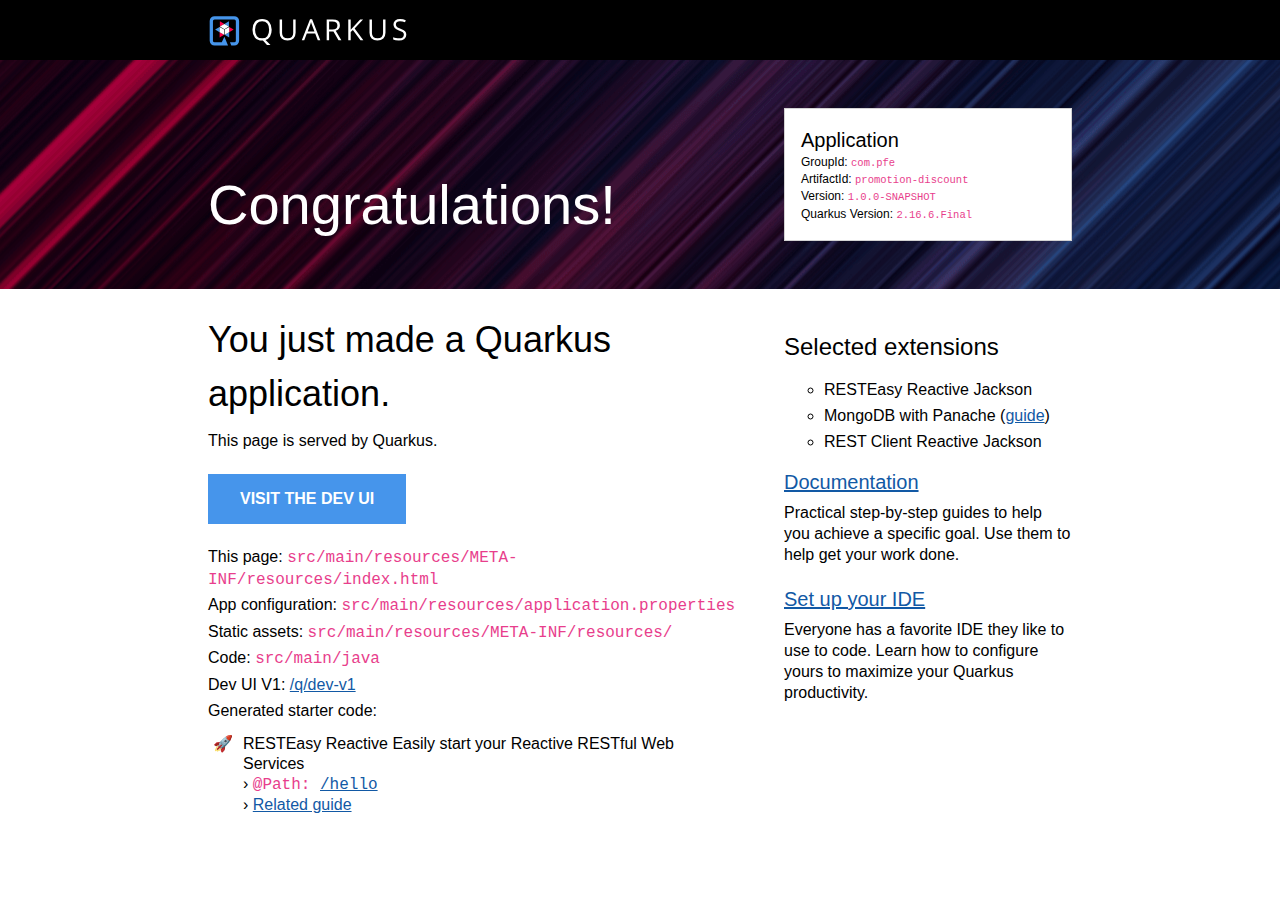
<file: promotion-discount/src/main/resources/META-INF/resources/index.html>
<!DOCTYPE html>
<html lang="en">
    <head>
        <meta charset="UTF-8">
        <title>promotion-discount - 1.0.0-SNAPSHOT</title>
        <style>
            body {
                margin: 0;
                font-family: Roboto, "Helvetica Neue", Arial, sans-serif;
            }
            code {
                font-family: "Courier New", monospace;
                color: #e83e8c;
                word-break: break-word;
            }
            h1, h2, h3, h4, h5, h6 {
                margin-bottom: 0.5rem;
                font-weight: 400;
                line-height: 1.5;
            }
            h1 { font-size: 2.25rem; }
            h2 { font-size: 1.6rem }
            h3 { font-size: 1.5rem }
            h4 { font-size: 1.4rem }
            h5 { font-size: 1.25rem }
            h6 { font-size: 1rem }
            p {
                padding: .15rem 0;
                margin: 0;
                line-height: 1.3rem;
            }
            a {
                text-decoration: underline;
                color: #1259A5;
            }
            a:hover, a:active { color: #c00; }
            .grid {
                display: grid;
                grid-template-columns: repeat(12, 1fr);
                clear: both;
            }
            .header-wrapper {
                padding: 0 13rem;
                background: black;
            }
            .banner-wrapper {
                padding: 0 13rem;
                background: url([data-uri]) repeat-x, #0D1C2C;
            }
            .content-wrapper {
                padding: 0 13rem;
                background: white;
            }
            .header {
                background-position: 0 1rem;
                min-height: 60px;
                grid-column: span 12;
            }
            #quarkus-logo-svg {
                width: 200px;
                height: 30px;
                padding-top: 1rem;
            }
            .banner {
                grid-column: span 12;
                padding: 2rem 0;
            }
            .callout {
                color: white;
                font-size: 3.5rem;
                margin: 0;
                padding-top: 5rem;
                grid-column: span 8;
            }
            .app-details {
                margin: 1rem 0;
                border: 1px solid lightgrey;
                padding: 1rem;
                background: white;
                font-size: .75rem;
                font-weight: 300;
                grid-column: span 4;
            }
            .app-details code { font-size: 87.5%; }
            .app-details ul {
                list-style-type: none;
                padding: 0;
                margin: 0;
            }
            .app-details ul li { margin-bottom: 0.2rem; }
            .app-details h5 {
                margin: 0;
                padding: 0;
            }
            .left-column {
                grid-column: span 8;
                padding-right: 3rem;
            }
            .left-column p {
                padding: .15rem 0;
                margin: 0;
                font-weight: 300;
            }
            .left-column ul {
                margin: 0;
                padding: 10px 0 0 25px;
                list-style-type: "\1F680";
                font-weight: 300;
            }
            .left-column li { padding-left: 10px; }
            .left-column .cta-button {
                margin: 20px 0;
                display: inline-block;
                padding: 1rem 2rem;
                background-color: #4695EB;
                font-weight: 600;
                color: white;
                text-decoration: none;
                text-transform: uppercase;
            }
            .right-column {
                grid-column: span 4;
                margin-top: 1rem;
                font-weight: 200;
            }
            .right-column h5 {
                padding: 1rem 0 .25rem 0;
                margin: 0;
                font-weight: 300;
            }
            .right-column h3 { font-weight: 400;}
            .right-column ul {
                margin: 0;
                list-style-type: circle;
            }
            .right-column li {
                padding: .5rem 0 0 0;
            }
            .provided-code {
                line-height: 20px;
            }
            .provided-code b {
                font-weight: 400;
                margin-bottom: 15px;
            }
            @media screen and (max-width: 1023px) {
                .header-wrapper {
                    padding: 0 1rem;
                    background: black;
                }
                .banner-wrapper { padding: 0 1rem; }
                .content-wrapper {
                    padding: 0 1rem;
                    background: white;
                }
                .left-column {
                    grid-column: span 12;
                }
                .right-column {
                    grid-column: span 12;
                    margin: 3rem 0;
                }
                .callout {
                    color: white;
                    font-size: 3.5rem;
                    margin: 0;
                    padding: 1rem 0;
                    grid-column: span 12;
                }
                .app-details {
                    margin: 1rem 0;
                    border: 1px solid lightgrey;
                    padding: 1rem;
                    background: white;
                    font-size: 1rem;
                    font-weight: 300;
                    grid-column: span 12;
                }
            }
        </style>
    </head>
    <body>
        <div class="header-wrapper">
            <div class="grid">
                <div class="header">
                    <svg id="quarkus-logo-svg" data-name="Quarkus Logo" xmlns="http://www.w3.org/2000/svg" viewBox="0 0 1280 195">
                        <defs>
                            <style>.cls-1 {
                                fill: #fff;
                            }

                            .cls-2 {
                                fill: #4695eb;
                            }

                            .cls-3 {
                                fill: #ff004a;
                            }</style>
                        </defs>
                        <title>quarkus_logo_horizontal_rgb_1280px_reverse</title>
                        <path class="cls-1"
                              d="M404,89.39q0,25.9-10.49,43.07a52.31,52.31,0,0,1-29.61,23.24l32.3,33.39H373.29l-26.45-30.44-5.11.19q-30,0-46.27-18.22T279.17,89.2q0-32.93,16.34-51.05T341.92,20q29.24,0,45.66,18.45T404,89.39Zm-108.14,0q0,27.39,11.74,41.55t34.11,14.15q22.56,0,34.07-14.11t11.51-41.59q0-27.21-11.47-41.27T341.92,34.05q-22.56,0-34.3,14.16T295.88,89.39Z"/>
                        <path class="cls-1"
                              d="M559.56,22.15V109.4q0,23.05-14,36.25T507,158.84q-24.51,0-37.92-13.29T455.7,109V22.15h15.78v88q0,16.88,9.28,25.91t27.29,9q17.16,0,26.45-9.08T543.78,110V22.15Z"/>
                        <path class="cls-1"
                              d="M703.6,157,686.7,114.1H632.31L615.6,157h-16L653.29,21.6h13.27L719.93,157Zm-21.82-57L666,58.21q-3.07-7.92-6.32-19.46a172.55,172.55,0,0,1-5.85,19.46l-16,41.78Z"/>
                        <path class="cls-1"
                              d="M777.19,100.92V157H761.4V22.15h37.23q25,0,36.89,9.5t11.93,28.59q0,26.74-27.29,36.16L857,157H838.35l-32.86-56.07Zm0-13.47h21.62q16.71,0,24.51-6.6t7.79-19.78q0-13.37-7.93-19.27T797.7,35.89H777.19Z"/>
                        <path class="cls-1"
                              d="M999.75,157H981.18L931.71,91.6l-14.2,12.54V157H901.73V22.15h15.78V89l61.54-66.87h18.66L943.13,80.72Z"/>
                        <path class="cls-1"
                              d="M1143.69,22.15V109.4q0,23.05-14,36.25t-38.52,13.19q-24.5,0-37.92-13.29T1039.82,109V22.15h15.78v88q0,16.88,9.28,25.91t27.29,9q17.17,0,26.46-9.08t9.28-26.06V22.15Z"/>
                        <path class="cls-1"
                              d="M1279,121.11q0,17.8-13,27.76t-35.28,10q-24.13,0-37.13-6.18V137.53a97.82,97.82,0,0,0,18.2,5.53,95.67,95.67,0,0,0,19.49,2q15.78,0,23.76-6t8-16.55q0-7-2.83-11.48t-9.46-8.26q-6.65-3.78-20.19-8.58-18.94-6.72-27.06-16t-8.12-24.07q0-15.58,11.79-24.81t31.18-9.22a92.55,92.55,0,0,1,37.22,7.37l-4.91,13.65q-16.82-7-32.68-7-12.53,0-19.58,5.35t-7.06,14.85q0,7,2.6,11.48t8.77,8.21q6.18,3.73,18.89,8.26,21.36,7.56,29.38,16.23T1279,121.11Z"/>
                        <polygon class="cls-2" points="126.05 34.6 96.61 51.59 126.05 68.59 126.05 34.6"/>
                        <polygon class="cls-3" points="67.17 34.6 67.17 68.59 96.61 51.59 67.17 34.6"/>
                        <polygon class="cls-1" points="126.05 68.59 96.61 51.59 67.17 68.59 96.61 85.59 126.05 68.59"/>
                        <polygon class="cls-2" points="36.13 88.36 65.57 105.36 65.57 71.37 36.13 88.36"/>
                        <polygon class="cls-3" points="65.57 139.35 95.01 122.36 65.57 105.36 65.57 139.35"/>
                        <polygon class="cls-1" points="65.57 71.37 65.57 105.36 95.01 122.36 95.01 88.36 65.57 71.37"/>
                        <polygon class="cls-2" points="127.65 139.35 127.65 105.36 98.21 122.36 127.65 139.35"/>
                        <polygon class="cls-3" points="157.09 88.36 127.65 71.37 127.65 105.36 157.09 88.36"/>
                        <polygon class="cls-1" points="98.21 122.36 127.65 105.36 127.65 71.37 98.21 88.36 98.21 122.36"/>
                        <path class="cls-2"
                              d="M160.5,1H32.72A31.81,31.81,0,0,0,1,32.72V160.5a31.81,31.81,0,0,0,31.72,31.72h87.51L96.61,134.85,79.48,171.07H32.72A10.71,10.71,0,0,1,22.15,160.5V32.72A10.71,10.71,0,0,1,32.72,22.15H160.5a10.71,10.71,0,0,1,10.57,10.57V160.5a10.71,10.71,0,0,1-10.57,10.57H132.77l8.71,21.15h19a31.81,31.81,0,0,0,31.72-31.72V32.72A31.81,31.81,0,0,0,160.5,1Z"/>
                    </svg>
                </div>
            </div>
        </div>
        <div class="banner-wrapper">
            <div class="grid">
                <div class="banner">
                    <div class="grid">
                        <div class="callout">Congratulations!</div>
                        <div class="app-details">
                            <h5>Application</h5>
                            <ul>
                                <li>GroupId: <code>com.pfe</code></li>
                                <li>ArtifactId: <code>promotion-discount</code></li>
                                <li>Version: <code>1.0.0-SNAPSHOT</code></li>
                                <li>Quarkus Version: <code>2.16.6.Final</code></li>
                            </ul>
                        </div>
                    </div>
                </div>
            </div>
        </div>
        <div class="content-wrapper">
            <div class="grid">
                <div class="left-column">
                    <h1>You just made a Quarkus application.</h1>
                    <p>This page is served by Quarkus.</p>
                    <a href="/q/dev-ui/" class="cta-button">Visit the Dev UI</a>
                    <p>This page: <code>src/main/resources/META-INF/resources/index.html</code></p>
                    <p>App configuration: <code>src/main/resources/application.properties</code></p>
                    <p>Static assets: <code>src/main/resources/META-INF/resources/</code></p>
                    <p>Code: <code>src/main/java</code></p>
                    <p>Dev UI V1: <a href="/q/dev-v1/">/q/dev-v1</a></p>
                    <p>Generated starter code:</p>
                    <ul class="provided-code">
                                <li class="provided-code">
            <b>RESTEasy Reactive</b>&nbsp;Easily start your Reactive RESTful Web Services
            <br />&rsaquo; <code>@Path: <a href="/hello" class="path-link" target="_blank">/hello</a></code>
            <br />&rsaquo; <a href="https://quarkus.io/guides/getting-started-reactive#reactive-jax-rs-resources" class="guide-link" target="_blank">Related guide</a>
        </li>

                    </ul>
                </div>
                <div class="right-column">
                    <h3>Selected extensions</h3>
                    <ul>
                        <li title="Jackson serialization support for RESTEasy Reactive. This extension is not compatible with the quarkus-resteasy extension, or any of the extensions that depend on it">RESTEasy Reactive Jackson</li>
                        <li title="Simplify your persistence code for MongoDB via the active record or the repository pattern">MongoDB with Panache (<a href="https://quarkus.io/guides/mongodb-panache" target="_blank">guide</a>)</li>
                        <li title="Jackson serialization support for REST Client Reactive">REST Client Reactive Jackson</li>
                    </ul>
                    <h5><a href="https://quarkus.io/guides/">Documentation</a></h5>
                    <p>Practical step-by-step guides to help you achieve a specific goal. Use them to help get your work
                        done.</p>
                    <h5><a href="https://quarkus.io/guides/maven-tooling">Set up your IDE</a></h5>
                    <p>Everyone has a favorite IDE they like to use to code. Learn how to configure yours to maximize your
                        Quarkus productivity.</p>
                </div>
            </div>
        </div>
    </body>
</html>
</file>
